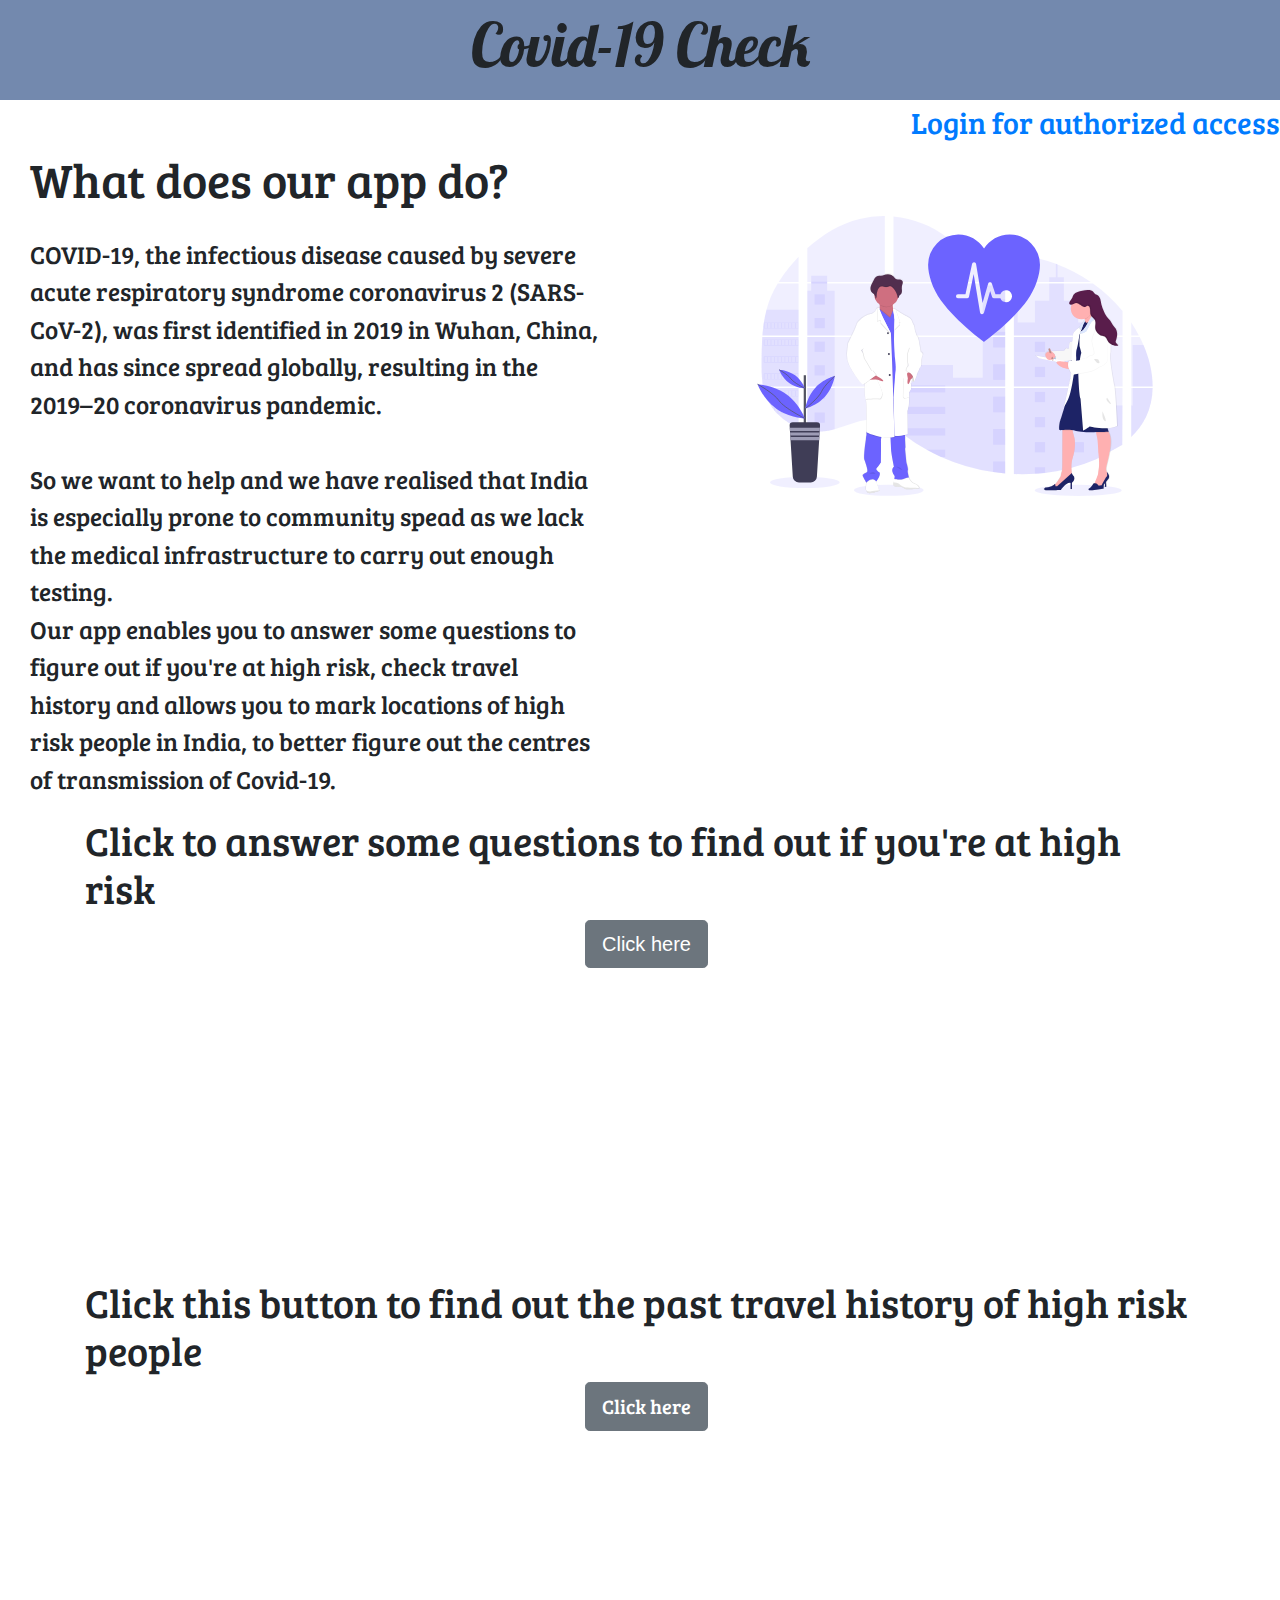
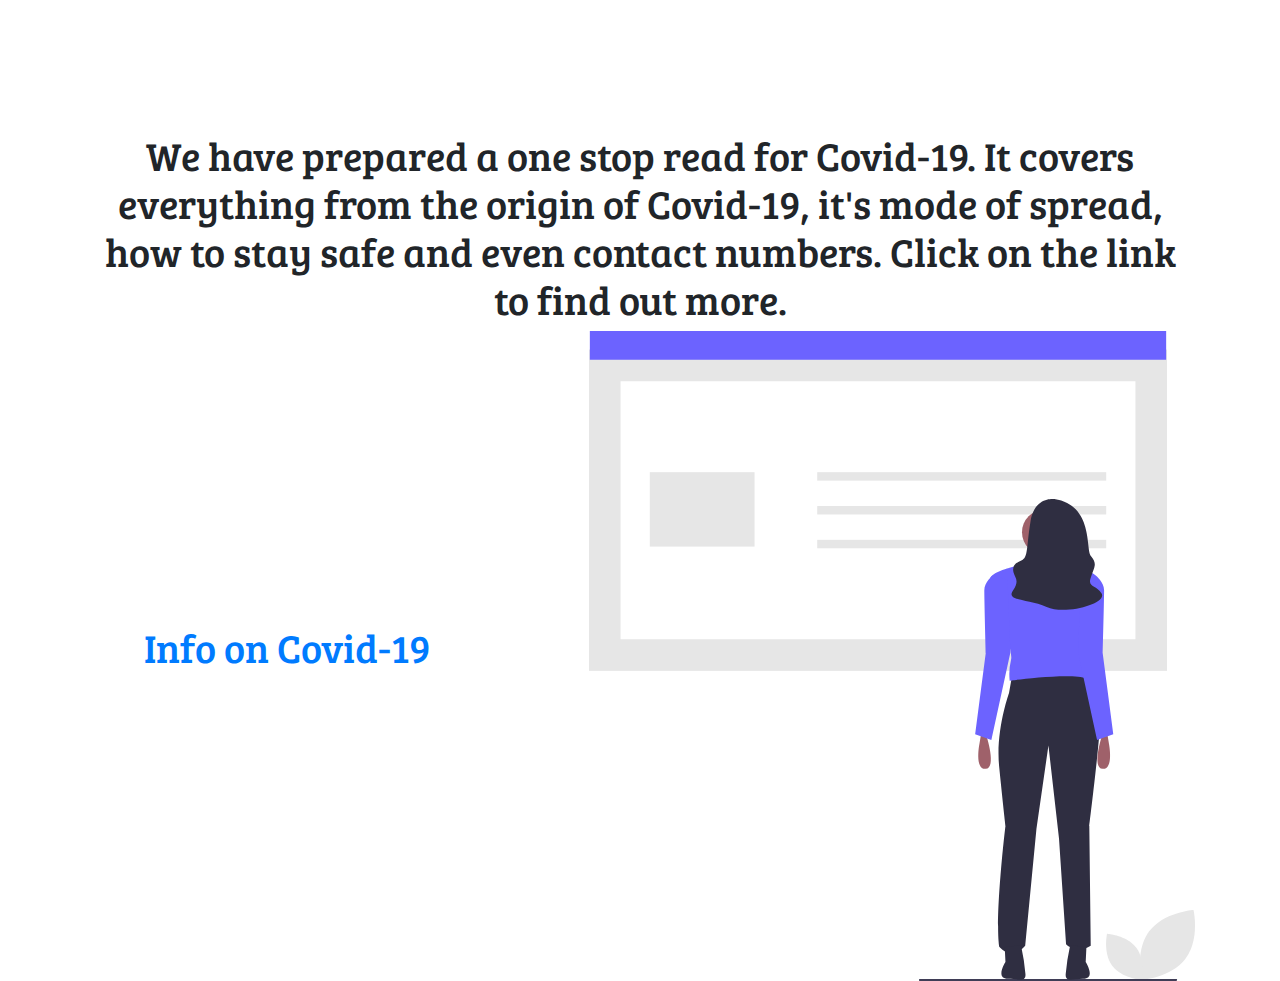
<file: index.html>
<!DOCTYPE html>
<html lang="en">
<meta charset="utf-8">
<meta http-equiv="X-UA-Compatible" content="IE=edge">
<meta name="viewport" content="width=device-width, initial-scale=1">
    <head>
        <link rel="stylesheet" type="text/css" href="homehack.css">
        <link rel="stylesheet" href="https://stackpath.bootstrapcdn.com/bootstrap/4.4.1/css/bootstrap.min.css" integrity="sha384-Vkoo8x4CGsO3+Hhxv8T/Q5PaXtkKtu6ug5TOeNV6gBiFeWPGFN9MuhOf23Q9Ifjh" crossorigin="anonymous">
        <link href="https://fonts.googleapis.com/css?family=Lobster|Bree+Serif|Ubuntu+Antiqua&display=swap" rel="stylesheet">
    </head>

    <body>
    <div class="navbar container-fluid">
       <div>Covid-19 Check</div>
    </div>


       <div class="text-center">
      
        <a href="#myModal" class="trigger-btn" data-toggle="modal">Login for authorized access</a>
    </div>
    
  
    <div id="myModal" class="modal fade">
        <div class="modal-dialog modal-login">
            <div class="modal-content">
                <div class="modal-header">				
                    <h4 class="modal-title">Sign In</h4>
                    <button type="button" class="close" data-dismiss="modal" aria-hidden="true">&times;</button>
                </div>
                <div class="modal-body">
                    <form action="/examples/actions/confirmation.php" method="post">
                        <div class="form-group">
                            <div class="input-group">
                                <span class="input-group-addon"><i class="fa fa-user"></i></span>
                                <input type="text" class="form-control" name="username" placeholder="Username" required="required">
                            </div>
                        </div>
                        <div class="form-group">
                            <div class="input-group">
                                <span class="input-group-addon"><i class="fa fa-lock"></i></span>
                                <input type="text" class="form-control" name="password" placeholder="Password" required="required">
                            </div>
                        </div>
                        <div>
                            <button type="submit" class="btn-sm">Submit</button>
                        </div>
                        <p class="hint-text"><a href="#">Forgot Password?</a></p>
                    </form>
                </div>
              
            </div>
        </div>
    </div>     







    </div>
    <div class="section1 ">
        <h1>What does our app do?</h1>
         <div class="row">
             <div class="col">
        <p>
             COVID-19, the infectious disease caused by severe acute respiratory syndrome coronavirus 2 (SARS-CoV-2),
             was first identified in 2019 in Wuhan, China, and has since spread globally, resulting in the 2019–20 coronavirus pandemic.<br><br>
             So we want to help and we have realised that India is especially prone to community spead as we lack the medical infrastructure to carry out enough testing.<br>
             Our app enables you to answer some questions to figure out if you're at high risk, check travel history and allows you to mark locations of high risk people in India, to better figure out the centres of transmission of Covid-19.
        </p>
         </div>
         <div class="col">
         <img src="section1bg.svg"> 
        </div>
        </div>
    </div>

    <div class="container questionredirect">
    <h1>Click to answer some questions to find out  if you're at high risk</h1>
    <button class="btn btn-secondary btn-lg questions"><a href="questions.html">Click here</a></button>

    </div>
    
    
    <div class="container travelredirect">
    <h1>Click this button to find out the past travel history of high risk people</h1>
    <button type="button" class="btn btn-secondary btn-lg "><a href="details.html">Click here</a></button>
</div>

<div class=" container info">
    <h1>We have prepared a one stop read for Covid-19. It covers everything from the origin of Covid-19, it's mode of spread, how to stay safe and even contact numbers. Click on the link to find out more. </h1>
    <img class="information" src="infoimage.svg">
    <h1><a href="Covid19.html">Info on Covid-19</a></h1>   
</div>




<script
src="http://code.jquery.com/jquery-3.4.1.js"
integrity="sha256-WpOohJOqMqqyKL9FccASB9O0KwACQJpFTUBLTYOVvVU="
crossorigin="anonymous"></script>
<script src="questions.js"></script>
<!-- <script src="https://code.jquery.com/jquery-3.4.1.slim.min.js" integrity="sha384-J6qa4849blE2+poT4WnyKhv5vZF5SrPo0iEjwBvKU7imGFAV0wwj1yYfoRSJoZ+n" crossorigin="anonymous"></script> -->
<script src="https://cdn.jsdelivr.net/npm/popper.js@1.16.0/dist/umd/popper.min.js" integrity="sha384-Q6E9RHvbIyZFJoft+2mJbHaEWldlvI9IOYy5n3zV9zzTtmI3UksdQRVvoxMfooAo" crossorigin="anonymous"></script>
<script src="https://stackpath.bootstrapcdn.com/bootstrap/4.4.1/js/bootstrap.min.js" integrity="sha384-wfSDF2E50Y2D1uUdj0O3uMBJnjuUD4Ih7YwaYd1iqfktj0Uod8GCExl3Og8ifwB6" crossorigin="anonymous"></script>
    </body>
</html>
</file>
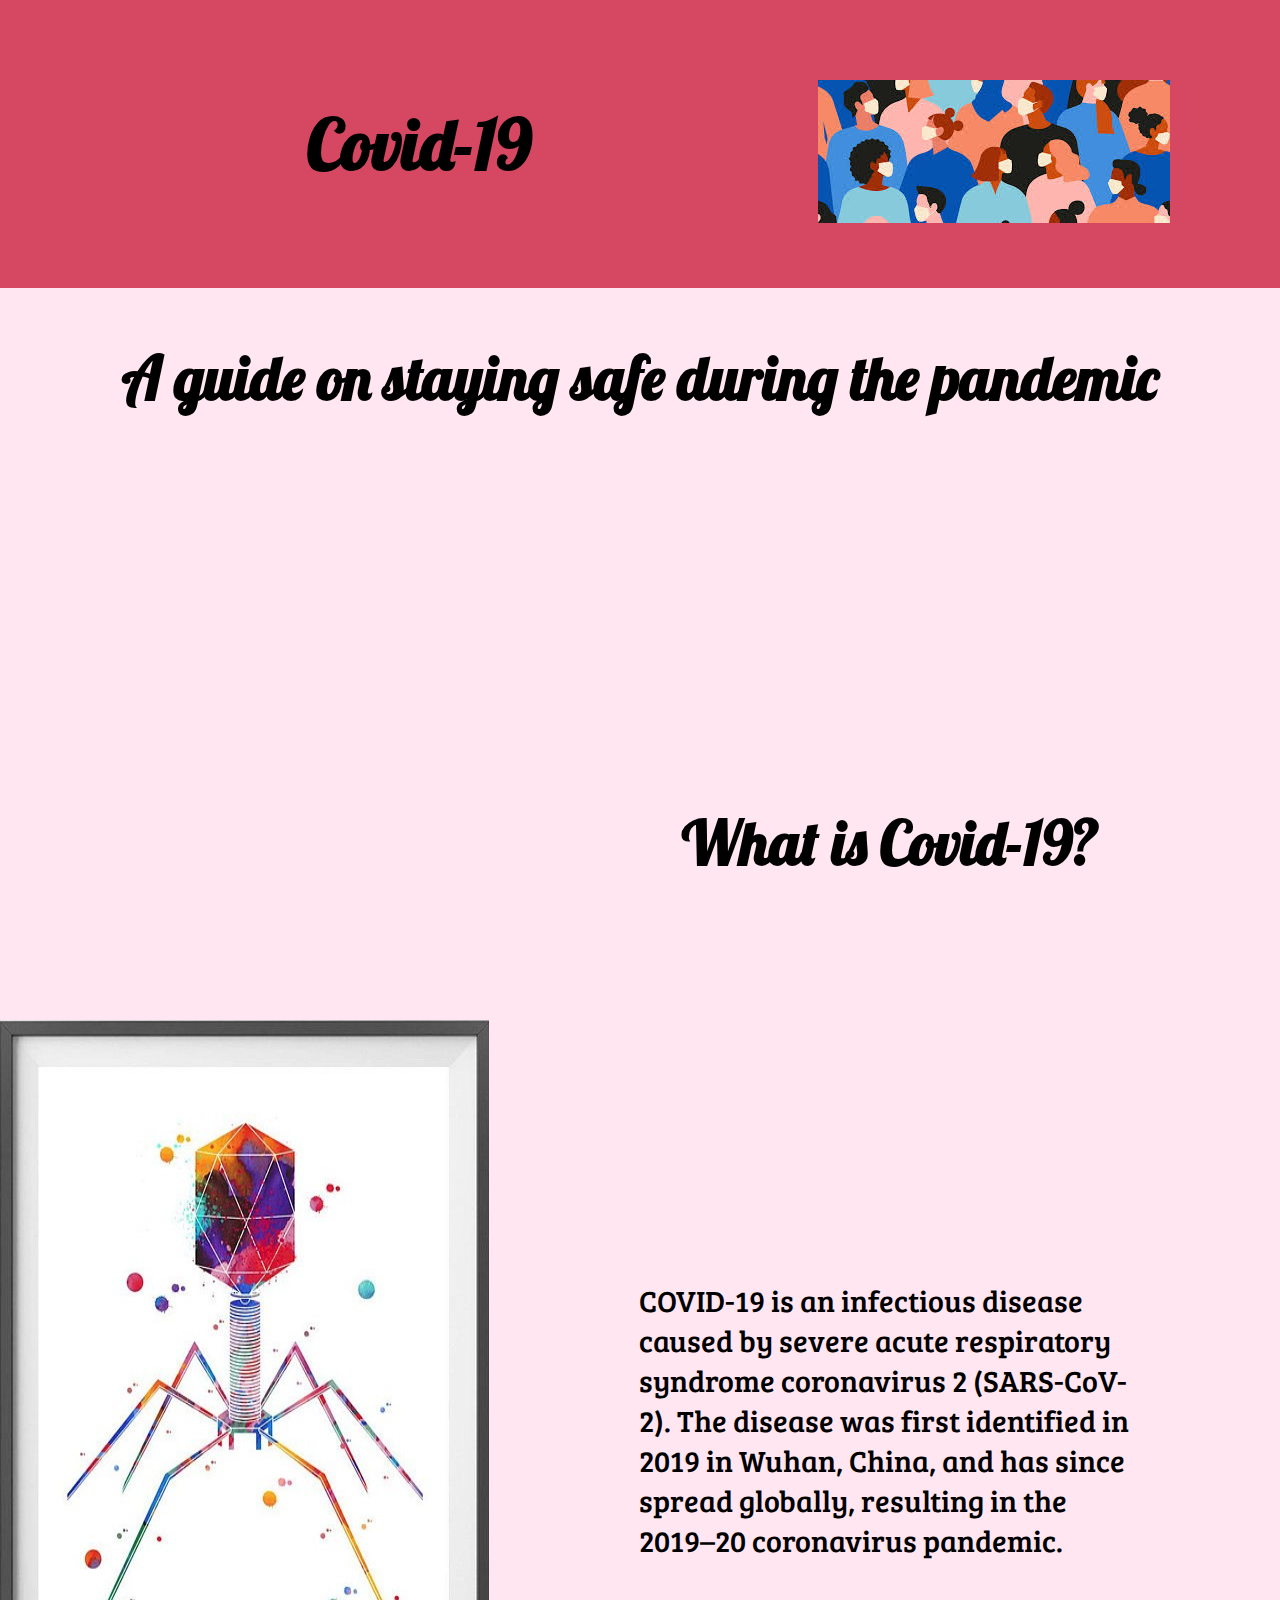
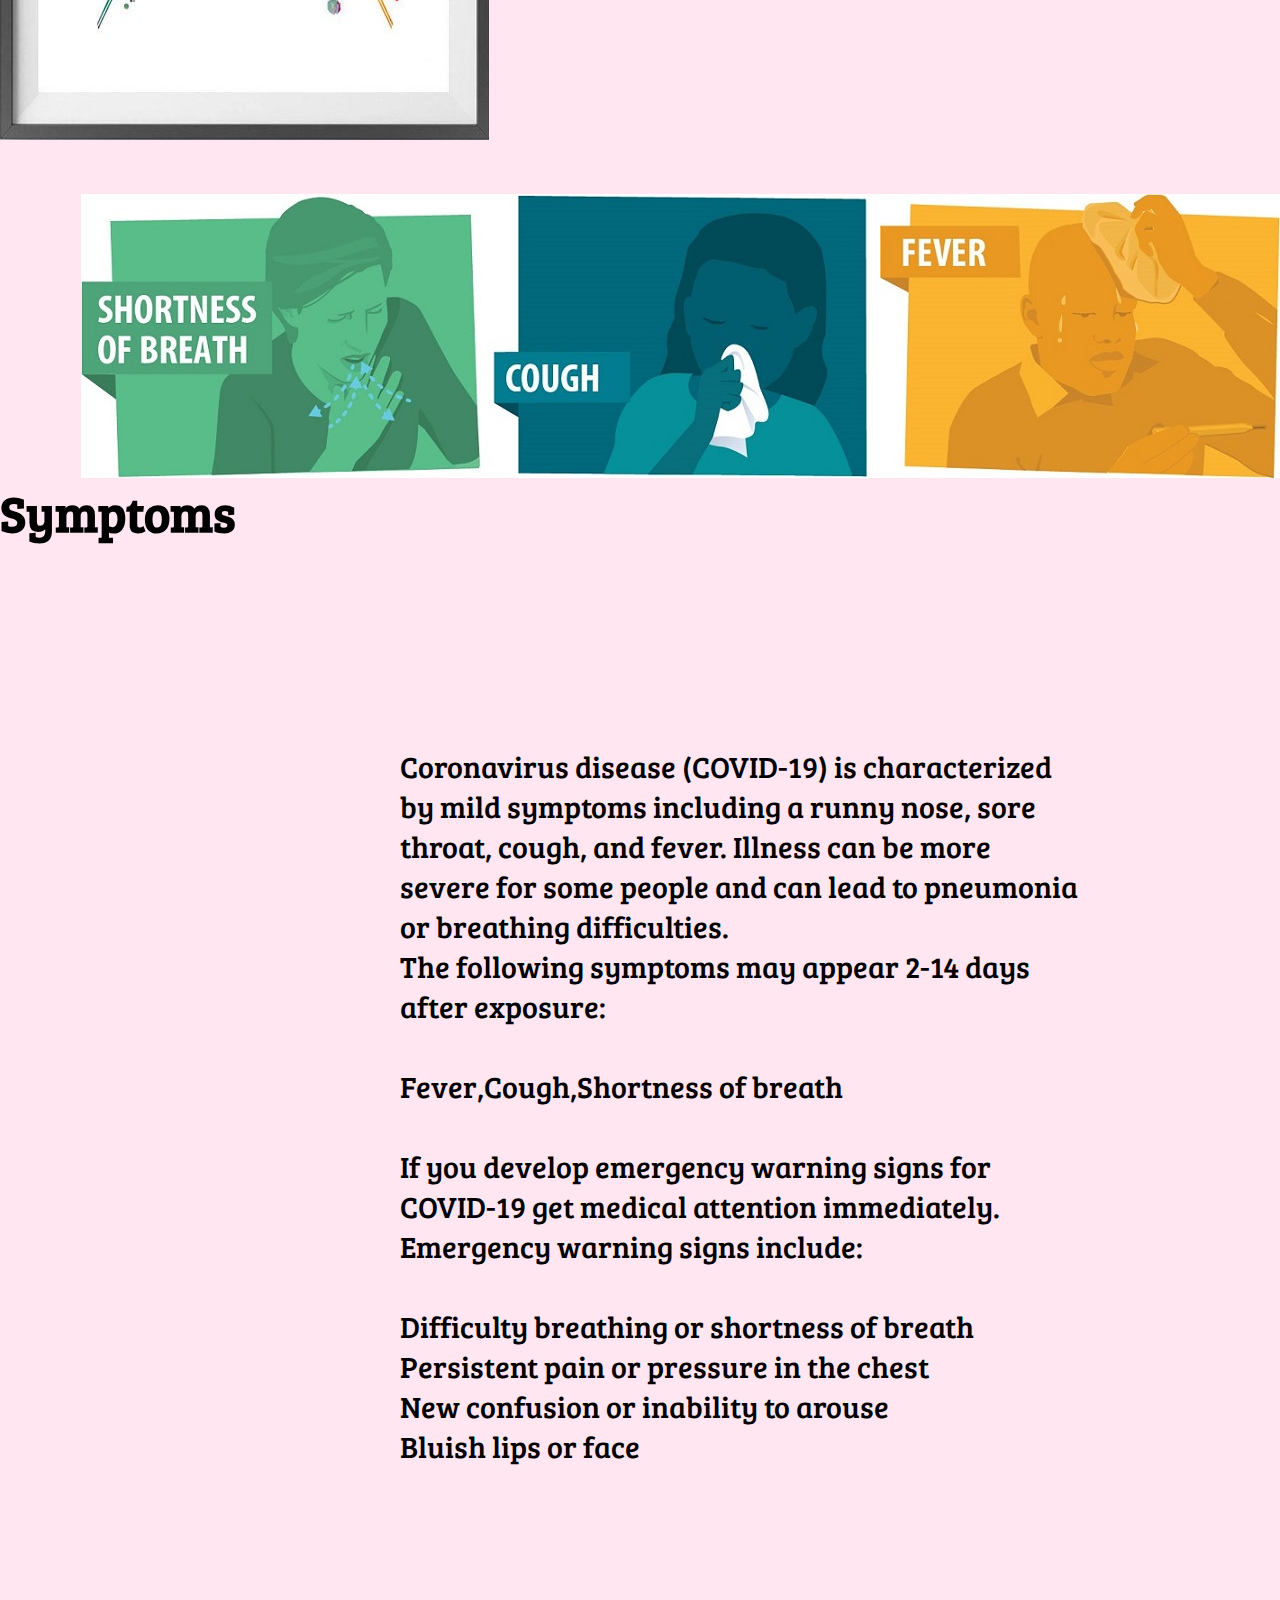
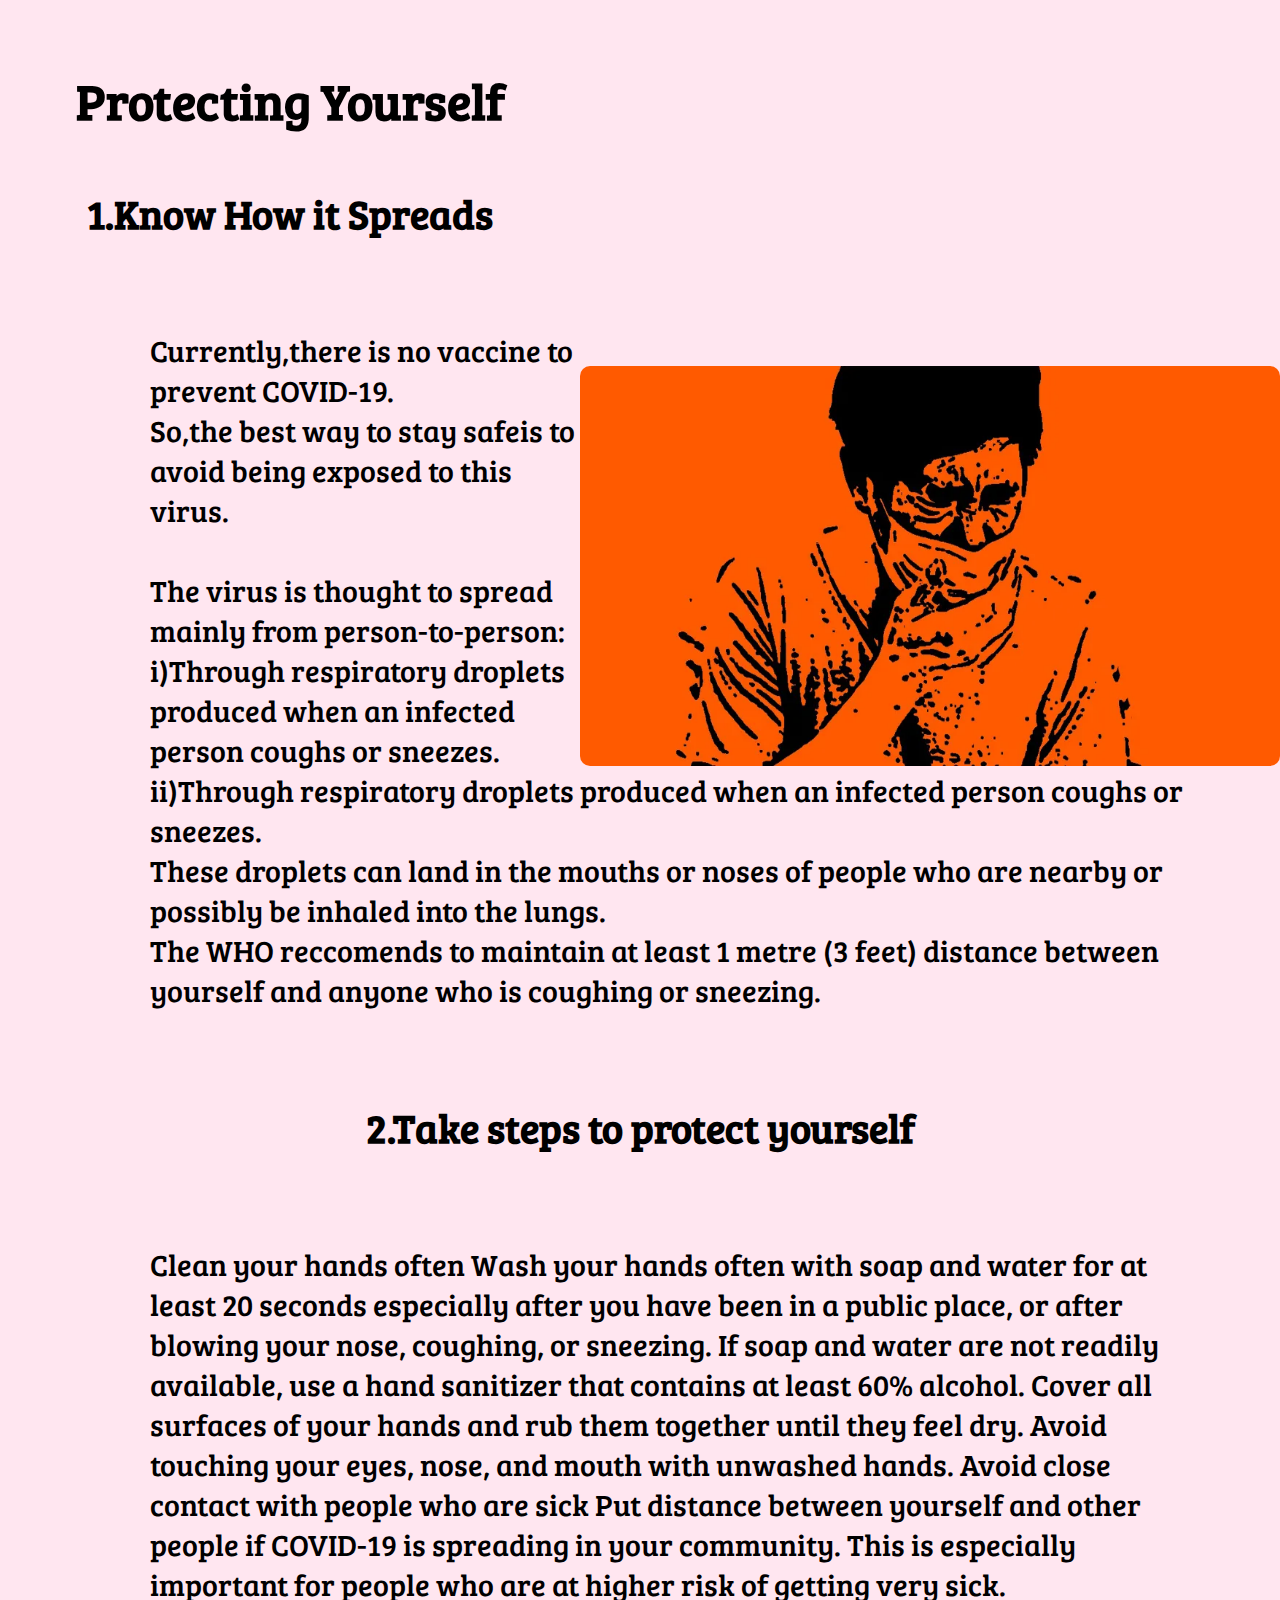
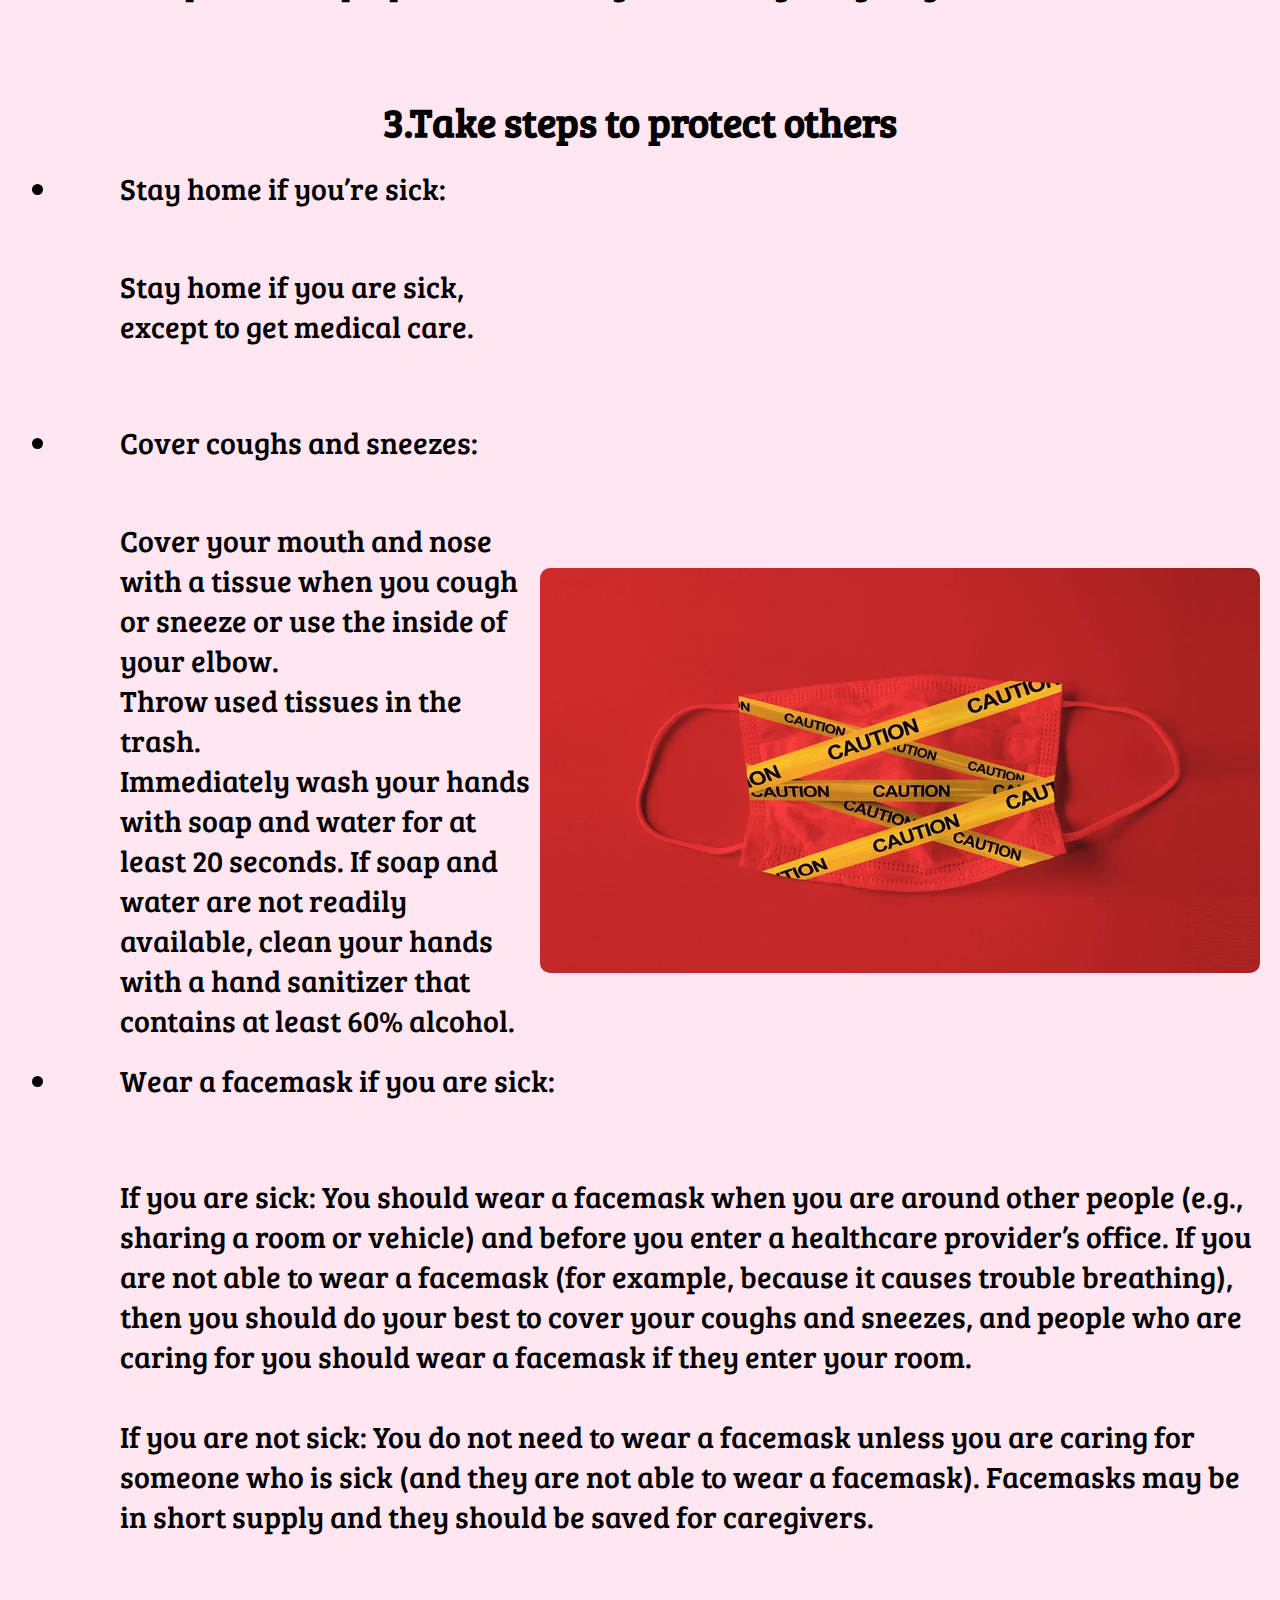
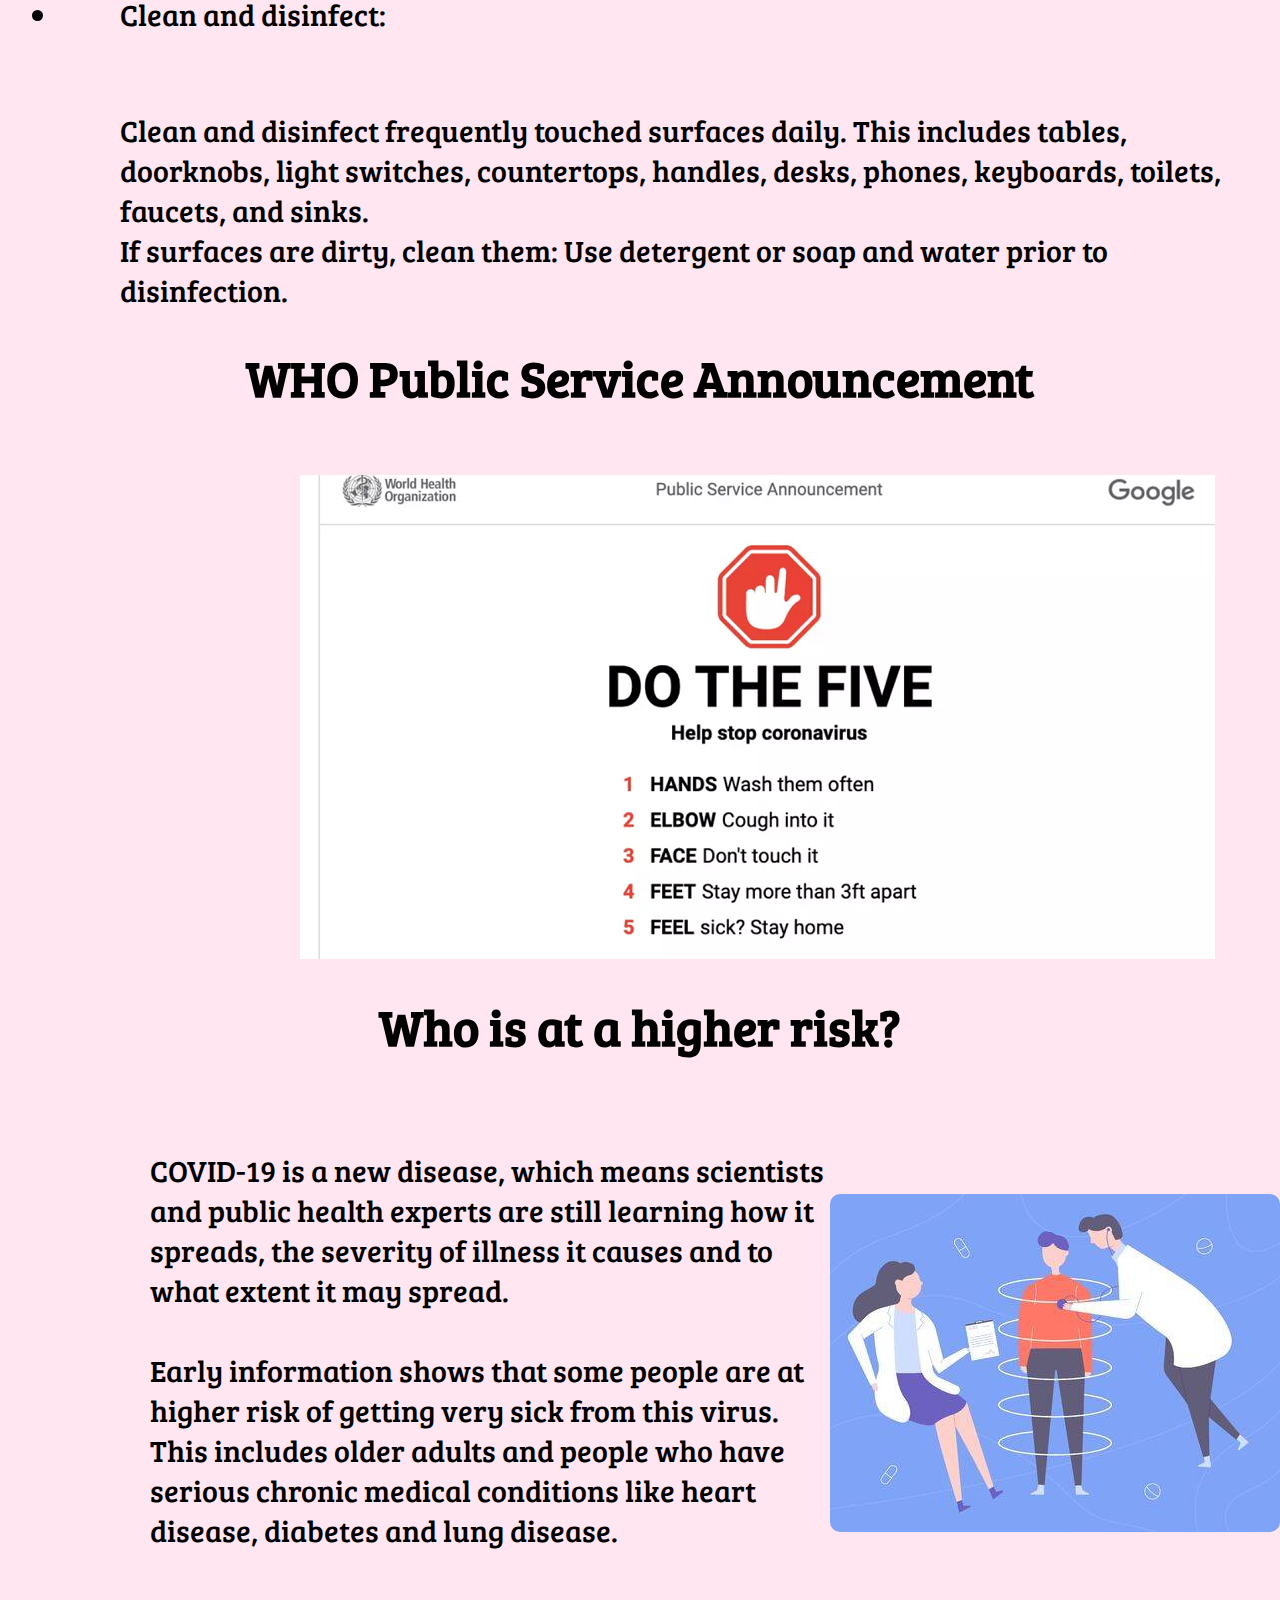
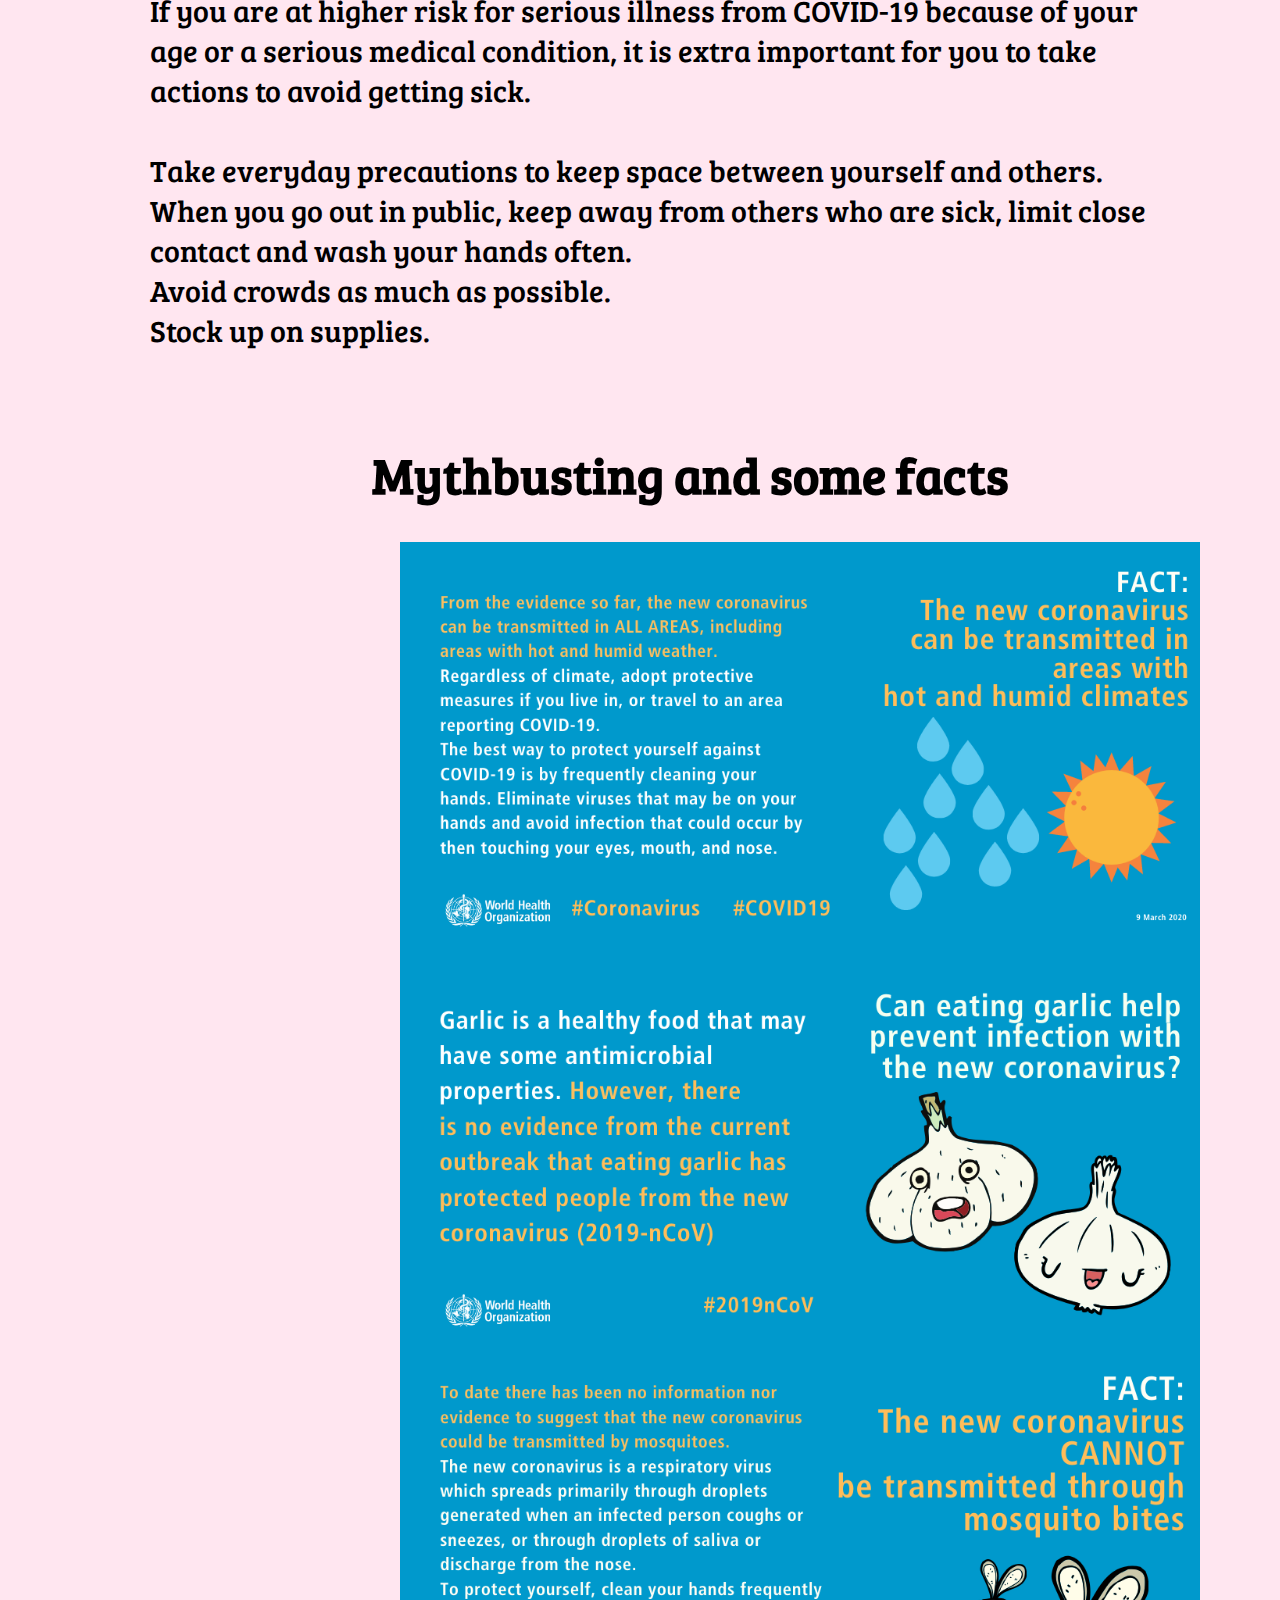
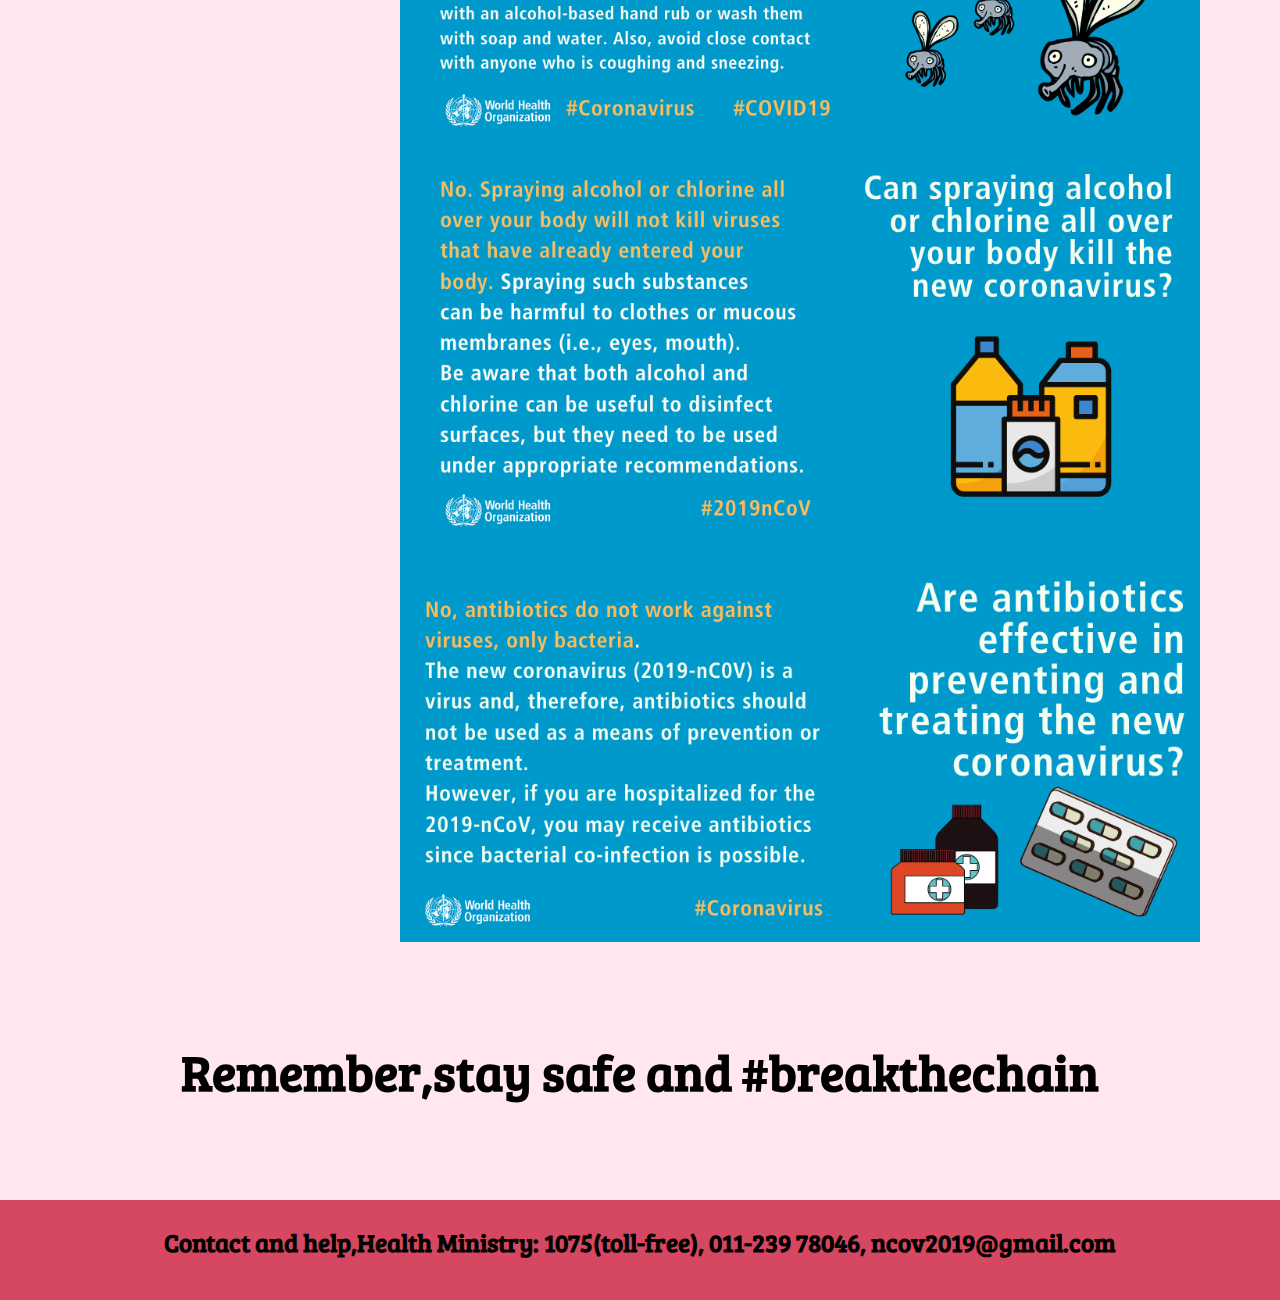
<file: Covid19.html>
<html> 
<head>
<link rel="stylesheet" type="text/css" href="Covid19.css">
<link href="https://fonts.googleapis.com/css?family=Lobster|Bree+Serif|Ubuntu+Antiqua&display=swap" rel="stylesheet">
</head>
<div class="clas1">
<img src="covid1.jfif">
<h1>Covid-19</h1>   
</div>
<h1 class="header1">A guide on staying safe during the  pandemic</h2>
<h1 class="header2">What is Covid-19?</h1>
<div class="section1">
<img src="covid5.jpg"> 
<p> <br> <br>
    COVID-19 is an infectious disease caused by severe acute respiratory syndrome coronavirus 2 (SARS-CoV-2). 
    The disease was first identified in 2019 in Wuhan, China, and has since spread globally, resulting in the 2019–20 coronavirus pandemic.
</p>
</div>
<div class="section2">
<br>
<br>
<br>
<img src="fever.jpg">
<img src="cough.jpg">
<img src="shortnessofbreath.jpg">

<h1>Symptoms</h1>

<p>
    Coronavirus disease (COVID-19) is characterized by mild symptoms including a runny nose, sore throat, cough, and fever. 
    Illness can be more severe for some people and can lead to pneumonia or breathing difficulties.
<br>
The following symptoms may appear 2-14 days after exposure:
<br>
<br>
Fever,Cough,Shortness of breath
<br>
<br>
If you develop emergency warning signs for COVID-19 get medical attention immediately. Emergency warning signs include:
<br>
<br>
Difficulty breathing or shortness of breath<br>
Persistent pain or pressure in the chest<br>
New confusion or inability to arouse<br>
Bluish lips or face<br>
</p>
</div>

<div class="section3">
<img src="covid2.webp">
<h1>Protecting Yourself</h1>
<br>
<h4>1.Know How it Spreads</h4>
<p>
Currently,there is no vaccine to prevent COVID-19.<br>
So,the best way to stay safeis to avoid being exposed to this virus.<br><br>
The virus is thought to spread mainly from person-to-person:<br>
i)Through respiratory droplets produced when an infected person coughs or sneezes.<br>
ii)Through respiratory droplets produced when an infected person coughs or sneezes.<br>
These droplets can land in the mouths or noses of people who are nearby or possibly be inhaled into the lungs.<br>
The WHO reccomends to maintain at least 1 metre (3 feet) distance between yourself and anyone who is coughing or sneezing.<br>
<h4>2.Take steps to protect yourself</h1>
<p>Clean your hands often
Wash your hands often with soap and water for at least 20 seconds especially after you have been in a public place, or after blowing your nose, coughing, or sneezing.
If soap and water are not readily available, use a hand sanitizer that contains at least 60% alcohol. Cover all surfaces of your hands and rub them together until they feel dry.
Avoid touching your eyes, nose, and mouth with unwashed hands.

Avoid close contact with people who are sick
Put distance between yourself and other people if COVID-19 is spreading in your community. 
This is especially important for people who are at higher risk of getting very sick.
</p>

<h4>3.Take steps to protect others</h4>
</div>
<div class="section3ii"><p>
<img class="c1" src="covid6.jpg">
<ul><li>Stay home if you’re sick:</li><br>
<p>Stay home if you are sick, except to get medical care.</p><br><br>
<li>Cover coughs and sneezes:</li><br>
<p>Cover your mouth and nose with a tissue when you cough or sneeze or use the inside of your elbow.<br>
Throw used tissues in the trash.<br>
Immediately wash your hands with soap and water for at least 20 seconds. If soap and water are not readily available, clean your hands with a hand sanitizer that contains at least 60% alcohol.
<br></p>
<li>Wear a facemask if you are sick:</li><br><br>
<p>If you are sick: You should wear a facemask when you are around other people (e.g., sharing a room or vehicle) and before you enter a healthcare provider’s office.
If you are not able to wear a facemask (for example, because it causes trouble breathing), 
then you should do your best to cover your coughs and sneezes, and people who are caring for you should wear a facemask if they enter your room.<br>
<br>
If you are not sick: You do not need to wear a facemask unless you are caring for someone who is sick (and they are not able to wear a facemask). 
Facemasks may be in short supply and they should be saved for caregivers.</p><br>
<li>Clean and disinfect:</li><br><br>
<p>Clean and disinfect frequently touched surfaces daily. This includes tables, doorknobs, light switches, countertops, handles, desks, phones, keyboards, toilets, faucets, and sinks.<br>
If surfaces are dirty, clean them: Use detergent or soap and water prior to disinfection.</p>
</ul>
</p>
</div>

<div class="section4">
<h1>WHO Public Service Announcement</h1>
<img class="c2" src="covid7.png">
<h1>Who is at a higher risk?</h1>   
<img class="riskf "src="risk.jpg">
<p>
    COVID-19 is a new disease, which means scientists and public health experts are still learning how it spreads, the severity of illness it causes and to what extent it may spread.
    <br><br>
    Early information shows that some people are at higher risk of getting very sick from this virus. This includes older adults and people who have serious chronic medical conditions like heart disease, diabetes and lung disease.
    <br><br>
    If you are at higher risk for serious illness from COVID-19 because of your age or a serious medical condition, it is extra important for you to take actions to avoid getting sick.
    <br><br>
    Take everyday precautions to keep space between yourself and others.<br>
    When you go out in public, keep away from others who are sick, limit close contact and wash your hands often.<br>
    Avoid crowds as much as possible.<br>
    Stock up on supplies.</p>
   </div>
</div>
<div class="section5">
<h1 class="myth">Mythbusting and some facts</h1>
<img class="c3" src="myth1.png">
<img class="c4" src="myth3.png">
<img class="c5" src="myth4.png">
<img class="c6" src="myth5.png">
<img class="c7" src="myth6.png">
</div>
<div class="end">
<h1>Remember,stay safe and #breakthechain </h1>
</div>

<div class="footer">
<h4>Contact and help,Health Ministry:
    1075(toll-free),
    011-239 78046,
    ncov2019@gmail.com    
</h4>    
</div>
</file>
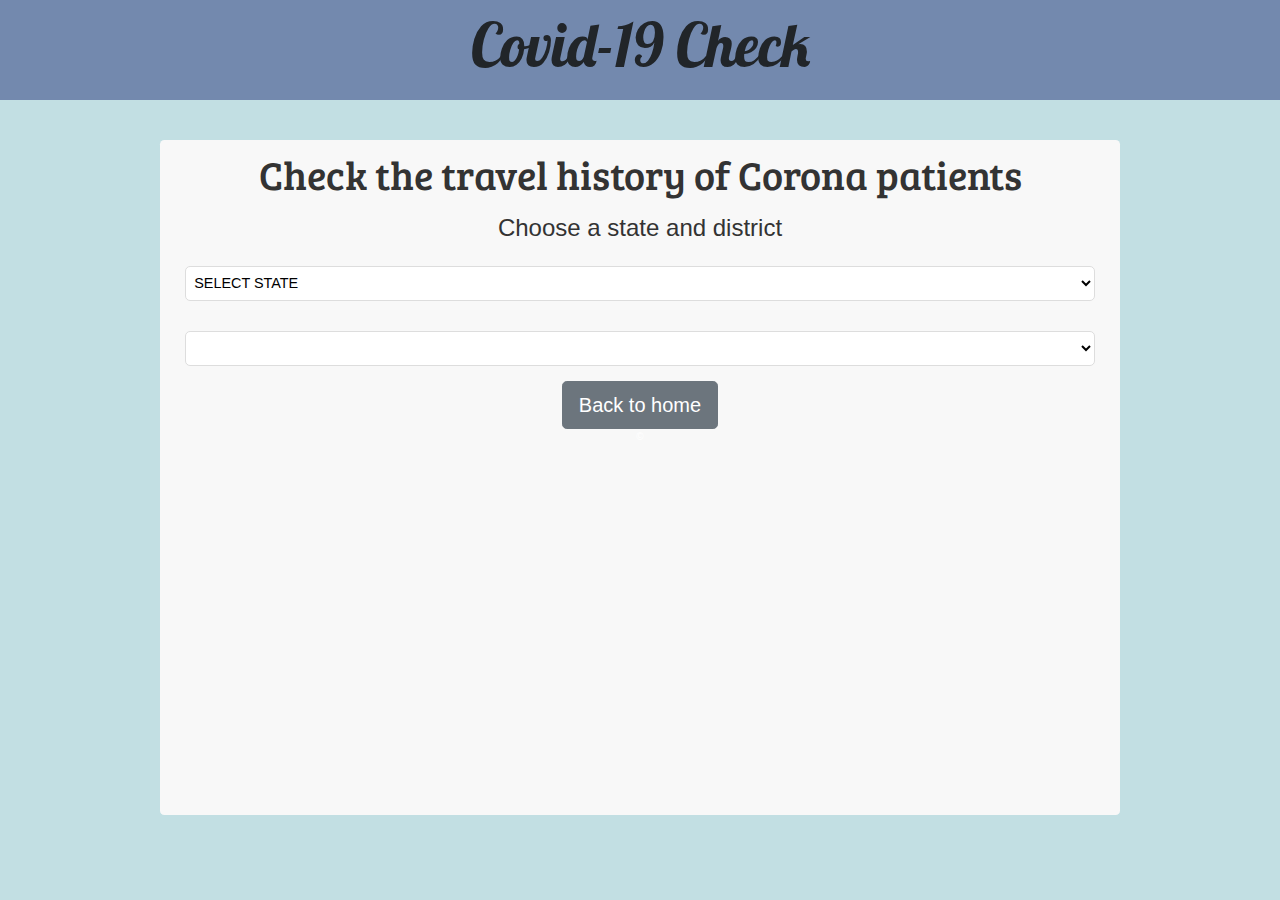
<file: details.html>
<html>
  <head>
    <title>Details about Corona Patients</title>
    <link rel="stylesheet" type="text/css" href="details.css">
    <link rel="stylesheet" href="https://stackpath.bootstrapcdn.com/bootstrap/4.4.1/css/bootstrap.min.css" integrity="sha384-Vkoo8x4CGsO3+Hhxv8T/Q5PaXtkKtu6ug5TOeNV6gBiFeWPGFN9MuhOf23Q9Ifjh" crossorigin="anonymous">
    <link href="https://fonts.googleapis.com/css?family=Lobster|Bree+Serif|Ubuntu+Antiqua&display=swap" rel="stylesheet">
    <script language="Javascript" src="jquery.js"></script>
    <script type="text/JavaScript" src='state.js'></script>
    <link rel="stylesheet" type="text/css" href="style.css">
  </head>
  <body>
    <div class="navbar container-fluid">
      <div>Covid-19 Check</div>
    </div>
    <div class='resp_code frms'>
      <h1>Check the travel history of Corona patients</h1>
      <p></p>
      <h4>Choose a state and district</h4>
      
      <div id="selection">
        <select id="listBox" onchange='selct_district(this.value)'></select>
        <select id='secondlist' onchange="toggleShowTable()"></select>
      </div>
      <!-- <button type="button" name="answer" value="Show Div" onclick="toggleShowTable()" >Show Table</button> -->
  
      <div id="welcomeDiv"  style="display:none;" class="answer_list">
      <table class="table">
        <thead class="thead-dark">
          <tr>
            <th scope="col">Patient Code</th>
            <th scope="col">Place</th>
            <th scope="col">Time</th>
          </tr>
        </thead>
        <tbody>
          <tr>
            <th scope="row">P1</th>
            <td>Best Bakers</td>
            <td>2:00-4:00 PM</td>
          </tr>
          <tr>
            <th scope="row">P1</th>
            <td>Nithya Hypermarket</td>
            <td>6:00-7:00 PM</td>
          </tr>
          <tr>
            <th scope="row">P2</th>
            <td>PVR Cinemas</td>
            <td>9:00-11:30 PM</td>
          </tr>
        </tbody>
      </table>
    </div>
    <a href="homehack.html">
    <div id="Back">
      <button type="button" class="btn btn-secondary btn-lg">Back to home</button>
    </div>
  </a>
      <div id="dumdiv" align="center" style=" font-size: 10px;color: #dadada;">
        <a id="dum" style="padding-right:0px; text-decoration:none;color: white;text-align:center;" href="http://www.hscripts.com">&copy;</a>
      </div>
    </div>
  </body>
</html>
</file>
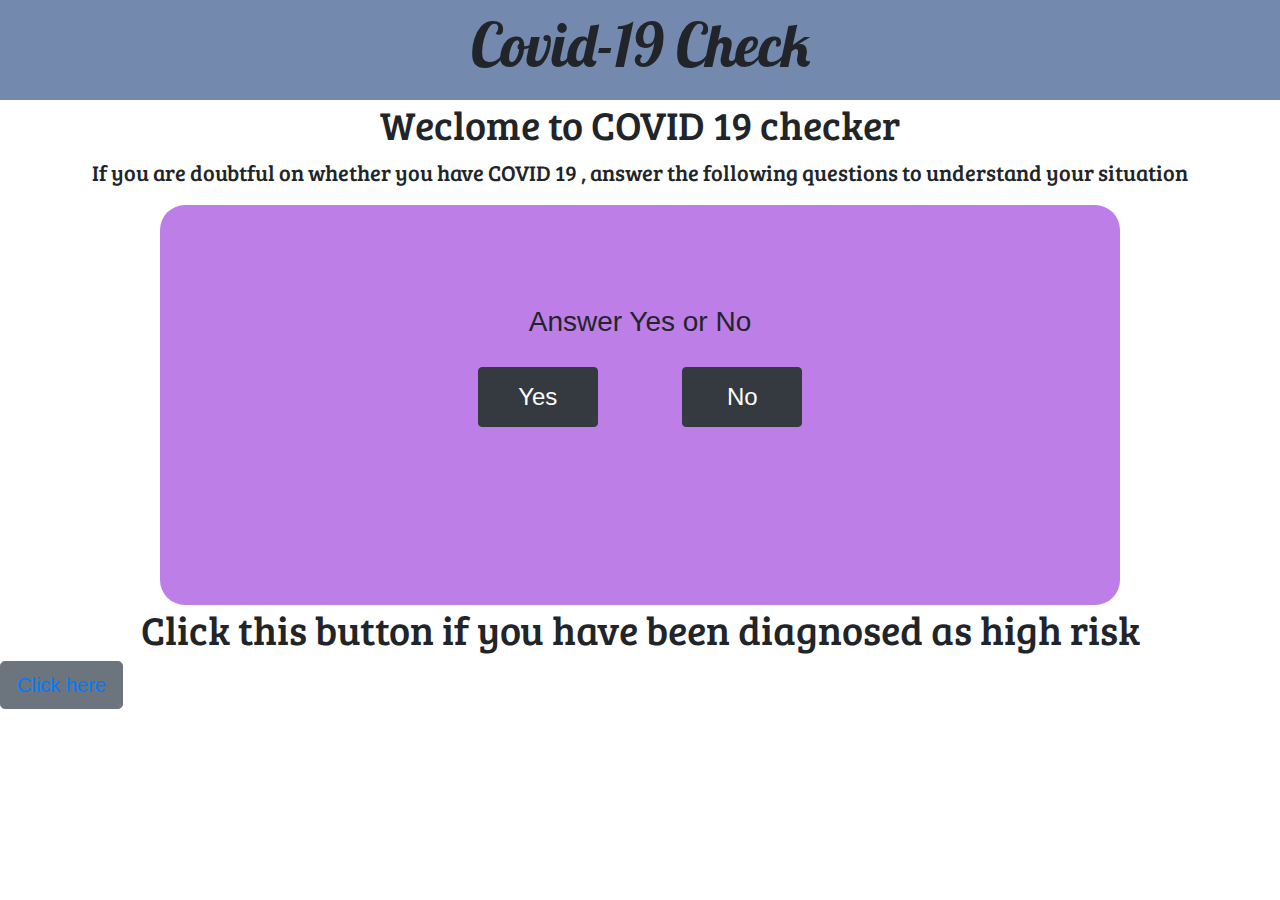
<file: questions.html>
<html>

<head>
  <title>Corona Checking Questain</title>
  <link rel="stylesheet" type="text/css" href="questions.css">
  <link rel="stylesheet" href="https://stackpath.bootstrapcdn.com/bootstrap/4.4.1/css/bootstrap.min.css"
    integrity="sha384-Vkoo8x4CGsO3+Hhxv8T/Q5PaXtkKtu6ug5TOeNV6gBiFeWPGFN9MuhOf23Q9Ifjh" crossorigin="anonymous">
  <link href="https://fonts.googleapis.com/css?family=Lobster|Bree+Serif|Ubuntu+Antiqua&display=swap" rel="stylesheet">
</head>

<body>
  <div class="navbar container-fluid">
    <div>Covid-19 Check</div>
  </div>
  <div class="Heading">
    <h1>Weclome to COVID 19 checker </h1>
    <p>If you are doubtful on whether you have COVID 19 , answer the following questions to understand your situation
    </p>
    <div class="container-fluid QuestionBox">
    <h3>Answer Yes or No</h3>
    <button type="button" class="btn btn-dark" name="y" id='choice'>Yes</button>
    <button type="button" class="btn btn-dark" name="n"  id='choice'>No</button>
    <div id="Info"  style="display:none;" class="answer_list">
      <a href="inputform.html"><button type="button" class="btn btn-secondary btn-lg">Click to contact authorities</button></a>
      <a href="homehack.html"><button type="button" class="btn btn-secondary btn-lg">Back to Home </button></a></div>
     
   
  </div>
  </div>
  <div class="risk1">
  <h1>Click this button if you have been diagnosed as high risk</h1>
  <button type="button" class="btn btn-secondary btn-lg risk1 "><a href="inputform.html">Click here</a></button>
</div>

  <script 
src="http://code.jquery.com/jquery-3.4.1.js"
integrity="sha256-WpOohJOqMqqyKL9FccASB9O0KwACQJpFTUBLTYOVvVU="
crossorigin="anonymous"></script>

<script src="questions.js"></script>
  <!-- <script src="https://code.jquery.com/jquery-3.4.1.slim.min.js" integrity="sha384-J6qa4849blE2+poT4WnyKhv5vZF5SrPo0iEjwBvKU7imGFAV0wwj1yYfoRSJoZ+n" crossorigin="anonymous"></script> -->
  <script src="https://cdn.jsdelivr.net/npm/popper.js@1.16.0/dist/umd/popper.min.js"
    integrity="sha384-Q6E9RHvbIyZFJoft+2mJbHaEWldlvI9IOYy5n3zV9zzTtmI3UksdQRVvoxMfooAo"
    crossorigin="anonymous"></script>
  <script src="https://stackpath.bootstrapcdn.com/bootstrap/4.4.1/js/bootstrap.min.js"
    integrity="sha384-wfSDF2E50Y2D1uUdj0O3uMBJnjuUD4Ih7YwaYd1iqfktj0Uod8GCExl3Og8ifwB6"
    crossorigin="anonymous"></script>
</body>

</html>
</file>
<file: homehack.css>
body{background-color:#C2DFE3;}

div.navbar{
width:100%;
display:inline-block;
text-align:center;
padding:0;  
background-color:#7389AE;
height:100px;
font-size:60px;
font-family:Lobster;
}

h1 {font-family:'Bree Serif';
   }

p{font-family:'Bree Serif';
  font-size:25px;}

body div.navbar h1{
text-align:center;
padding-left:50px;
}

div.section1{ margin-left: 30px;
              margin-top:50px;
             
}

div.section1 h1{ font-size:48px; }

div.section1 img{
    padding-bottom:320px;
    float:right;
    height:600px;
    width:650px;
}

div.section1 p{ margin-top:20px;
}

div.section3 h1{ font-size:48px;}

div.section3 p{margin-top:30px;}

button.btn.risk{  margin-left:500px;           
       }

button.btn a{ text-decoration: none;
              color:#ffff;
}

label{font-family:'Bree-Serif';
      font-weight:540;
      font-size:18px;}

form {display: inline-block;
  max-width: 100%;}

div.section3 img.formimg{float:right;
                         border-radius:5%;}

div.section3 form{margin:20px;}

body.inputform{background-color:#ffe6f0;}

div.section3ii{background-color:rgb(214, 71, 97);}

div.section3 button.btn{margin-right:450px;}

body div.navbar h1{
  text-align:center;
  padding-left:50px;
  }
  
  div.Heading{ margin-left: 30px;
                margin-top:50px;
                text-align: center;
  
  }
  
  div.QuestionBox{
    /* padding-top: 10px; */
    border-radius: 25px;
    height: 300px;
    width: 700px;
    background-color: rgb(240, 132, 132);
  }
  div.Heading h3{
    padding-top:75px;
  }
  
  div.Heading button{
    font-style: bold;
    font-size: x-large;
    margin-top:20px ;
    margin-left: 40px;
    margin-right: 40px;
    height: 60px;
    width: 120px;
  
  }

.modal-login {
  width: 350px;
}
.modal-login .modal-content {
  padding: 20px;
  border-radius: 5px;
  border: none;
}
.modal-login .modal-header {
  border-bottom: none;
      position: relative;
  justify-content: center;
}
.modal-login .close {
      position: absolute;
  top: -10px;
  right: -10px;
}
.modal-login h4 {
  color: #636363;
  text-align: center;
  font-size: 26px;
  margin-top: 0;
}
.modal-login .modal-content {
  color: #999;
  border-radius: 1px;
    margin-bottom: 15px;
      background: rgb(241, 238, 238);
  border: 1px solid #f3f3f3;
      box-shadow: 0px 2px 2px rgba(0, 0, 0, 0.3);
      padding: 25px;
  }
.modal-login .form-group {
  margin-bottom: 20px;
}
.modal-login label {
  font-weight: normal;
  font-size: 13px;
}
.modal-login .form-control {
  min-height: 38px;
  padding-left: 5px;
  box-shadow: none !important;
  border-width: 0 0 1px 0;
  border-radius: 0;
}
.modal-login .form-control:focus {
  border-color: #ccc;
}
.modal-login .input-group-addon {
  max-width: 42px;
  text-align: center;
  background: none;
  border-width: 0 0 1px 0;
  padding-left: 5px;
  border-radius: 0;
}
  .modal-login .btn {        
      font-size: 16px;
      font-weight: bold;
  background: #19aa8d;
      border-radius: 3px;
  border: none;
  min-width: 140px;
      outline: none !important;
  }
.modal-login .btn:hover, .modal-login .btn:focus {
  background: #179b81;
}
.modal-login .hint-text {
  text-align: center;
  padding-top: 5px;
  font-size: 13px;
}
.modal-login .modal-footer {
  color: #999;
  border-color: #dee4e7;
  text-align: center;
  margin: 0 -25px -25px;
  font-size: 13px;
  justify-content: center;
}
.modal-login a {
  color: #fff;
  text-decoration: underline;
}
.modal-login a:hover {
  text-decoration: none;
}
.modal-login a {
  color: #19aa8d;
  text-decoration: none;
}	
.modal-login a:hover {
  text-decoration: underline;
}
.modal-login .fa {
  font-size: 21px;
}
.trigger-btn {
  display: inline-block;
  margin: 100px auto;
}
div.text-center{  font-size:20px;
                  padding-bottom:1000px;
                  float:right;
                  position:absolute;
                  top:0px;
                  right:0px;
                  }

 button.button1{ height:50px;
                 width:50px; }
div.text-center a{text-decoration:none;
                  font-family:'Bree Serif';
                  font-size:30px;}

div.redirect h1{margin-top:60px;
                text-align:center ;}

 div.travelredirect a{text-decoration:none;
                      font-family:'Bree Serif';                                        
                    }   

div.travelredirect button{margin-left:500px;}      

div.travelredirect h1{margin-top:310px;}

div.info h1{margin-top:300px;
            text-align:center;}

div.info img.information{float: right;}

div.info a{text-decoration:none;
           margin-right:100px;
           padding-top:300px;
           }

#map{     width: 100%;
          height: 700px;
          background-color: grey;}

div.section5 h1{margin-top:50px;}

div.questionredirect button.questions{margin-left:500px;}

div.risk1 button{margin-left:800px;}

div.risk1 button{text-decoration:none;}
</file>
<file: Covid19.css>
body{margin:0;
     background-color:#ffe6f0;}
div{margin:0;}

div.clas1{background-color:rgb(214, 71, 97);
          margin:0;
          padding:0;
          
}

h1.header1{text-align:center;
           font-size:60px;
           font-family:Lobster;
           padding-top:5px;
        }

h1.header2{text-align:center;
          font-size:60px;
          padding:100px;
          font-family:"Lobster";
          padding-top:350px;
          margin-left:500px;}

div.section1 p{ font-size:50px;
                font-family:"Bree Serif";
                font-weight:300px;   
                font-size:30px;
                padding:150px;           
    }
div.clas1 img{float:right;
              padding:80px;
              margin-right:30px;
              }

div.clas1 h1{text-align:center;
             font-size:70px;
             padding:100px;
             font-family:"Lobster";
             }
div.section1{display:flex;}

div.section1 p{ font-size:30px;
                font-family:"Bree Serif";
                font-weight:300px;   
                flex:1; 
                font-size:30px;
                padding:150px;           
                }

div.section2 h1{margin-top:95px; 
                font-size:50px;
                font-family:"Bree Serif";}

div.section1 img{flex:0.5;
                 margin:0;}

div.section2 p{margin:200px;
               padding-left:200px;
               font-size:30px;
               font-family:"Bree Serif";
               font-weight:300px;
                  }
div.section2 img{float:right;}

div.section3 h1{ font-size:50px;
                 font-family:"Bree Serif";
                 text-align:center;}

div.section3 h4{font-size:40px;
                font-family:"Bree Serif";
                margin:auto;
                text-align:center}

div.section3 p{ margin:90px;
                padding-left:60px;
                font-size:30px;
                font-family:"Bree Serif";
                font-weight:300px;
                }

div.section3 img{float:right;
                 height:400px;
                 width:700px;
                 margin-top:300px;
                 border-radius:10px;  }      

div.section3ii p,li{margin:20px;
                padding-left:60px;
                font-size:30px;
                font-family:"Bree Serif";
                font-weight:300px;} 

div.section3ii img.c1{float:right;
                      margin-top:400px;
                      border-radius:10px}

div.section4 h1 {font-size:50px;
                 font-family:"Bree Serif";
                 text-align:center}


div.section4 p{margin:90px;
               padding-left:60px;
               font-size:30px;
               font-family:"Bree Serif";
               font-weight:300px;}

div.section4 img.riskf{float:right;
                       margin-top:100px;
                       border-radius:10px;}               

div.section4 img.c2{margin-left:300px;
                    margin-top:30px;}

div.section5 h1{text-align:center;
                font-size:50px;
                font-family:"Bree Serif";
                 }



div.section5 h1.myth{font-size:50px;
                     font-family:"Bree Serif";
                     text-align:center;
                     margin-left:100px;}

div.section5 img.c3,img.c4,img.c5,img.c6,img.c7{ margin-left:400px;
                                                 height:400px}

                                                    
div.end h1{margin-top:95px; 
           font-size:50px;
           font-family:"Bree Serif";
           text-align:center;}

div.footer{background-color:rgb(214, 71, 97);
           height:100px;
           }
div.footer h4{margin-top:95px; 
              padding-top:25px; ;
              font-size:25px;
              font-family:"Bree Serif";
              text-align:center;}
</file>
<file: details.css>
body{background-color:#C2DFE3;}

div.navbar{
width:100%;
display:inline-block;
text-align:center;
padding:0;  
background-color:#7389AE;
height:100px;
font-size:60px;
font-family:Lobster;
}

h1 {font-family:'Bree Serif';
   }

p{font-family:'Bree Serif';
  font-size:25px;}

body div.navbar h1{
text-align:center;
padding-left:50px;
}

div.section1{ margin-left: 30px;
              margin-top:50px;
             
}

div.section1 h1{ font-size:48px; }

div.section1 img{
    padding-bottom:320px;
    float:right;
    height:650px;
    width:600px;
}

div.section1 p{ margin-top:20px;
}

div.section3 h1{ font-size:48px;}

div.section3 p{margin-top:30px;}

button.btn.risk{  margin-left:500px;           
       }

button.btn a{ text-decoration: none;
              color:#ffff
}

label{font-family:'Bree-Serif';
      font-weight:540;
      font-size:18px;}

form {display: inline-block;
  max-width: 100%;}

div.section3 img.formimg{float:right;
                         border-radius:5%;}

div.section3 form{margin:20px;}

body.inputform{background-color:#ffe6f0;}

div.section3ii{background-color:rgb(214, 71, 97);}

div.section3 button.btn{margin-right:450px;}

body div.navbar h1{
  text-align:center;
  padding-left:50px;
  }
  
  div.Heading{ margin-left: 30px;
                margin-top:50px;
                text-align: center;
  
  }
  
  div.QuestionBox{
    /* padding-top: 10px; */
    border-radius: 25px;
    height: 300px;
    width: 700px;
    background-color: rgb(240, 132, 132);
  }
  div.Heading h3{
    padding-top:75px;
  }
  
  div.Heading button{
    font-style: bold;
    font-size: x-large;
    margin-top:20px ;
    margin-left: 40px;
    margin-right: 40px;
    height: 60px;
    width: 120px;
  
  }

.modal-login {
  width: 350px;
}
.modal-login .modal-content {
  padding: 20px;
  border-radius: 5px;
  border: none;
}
.modal-login .modal-header {
  border-bottom: none;
      position: relative;
  justify-content: center;
}
.modal-login .close {
      position: absolute;
  top: -10px;
  right: -10px;
}
.modal-login h4 {
  color: #636363;
  text-align: center;
  font-size: 26px;
  margin-top: 0;
}
.modal-login .modal-content {
  color: #999;
  border-radius: 1px;
    margin-bottom: 15px;
      background: rgb(241, 238, 238);
  border: 1px solid #f3f3f3;
      box-shadow: 0px 2px 2px rgba(0, 0, 0, 0.3);
      padding: 25px;
  }
.modal-login .form-group {
  margin-bottom: 20px;
}
.modal-login label {
  font-weight: normal;
  font-size: 13px;
}
.modal-login .form-control {
  min-height: 38px;
  padding-left: 5px;
  box-shadow: none !important;
  border-width: 0 0 1px 0;
  border-radius: 0;
}
.modal-login .form-control:focus {
  border-color: #ccc;
}
.modal-login .input-group-addon {
  max-width: 42px;
  text-align: center;
  background: none;
  border-width: 0 0 1px 0;
  padding-left: 5px;
  border-radius: 0;
}
  .modal-login .btn {        
      font-size: 16px;
      font-weight: bold;
  background: #19aa8d;
      border-radius: 3px;
  border: none;
  min-width: 140px;
      outline: none !important;
  }
.modal-login .btn:hover, .modal-login .btn:focus {
  background: #179b81;
}
.modal-login .hint-text {
  text-align: center;
  padding-top: 5px;
  font-size: 13px;
}
.modal-login .modal-footer {
  color: #999;
  border-color: #dee4e7;
  text-align: center;
  margin: 0 -25px -25px;
  font-size: 13px;
  justify-content: center;
}
.modal-login a {
  color: #fff;
  text-decoration: underline;
}
.modal-login a:hover {
  text-decoration: none;
}
.modal-login a {
  color: #19aa8d;
  text-decoration: none;
}	
.modal-login a:hover {
  text-decoration: underline;
}
.modal-login .fa {
  font-size: 21px;
}
.trigger-btn {
  display: inline-block;
  margin: 100px auto;
}
div.text-center{  font-size:20px;
                  padding-bottom:1000px;
                  float:right;
                  position:absolute;
                  top:0px;
                  right:0px;
                  }

 button.button1{ height:50px;
                 width:50px; }
div.text-center a{text-decoration:none;
                  font-family:'Bree Serif' ;}

div.redirect h1{margin-top:60px;
                text-align:center ;}

div.info h1{margin-top:100px;
            text-align:center;}

div.info img.information{float: right;}

div.info a{text-decoration:none;
           margin-right:100px;
           padding-top:300px;
           }
</file>
<file: style.css>
body{background-color:#C2DFE3;}

div.navbar{
width:100%;
display:inline-block;
text-align:center;
padding:0;  
background-color:#7389AE;
height:100px;
font-size:60px;
font-family:'Lobster';
}
.Back button{
	margin-top:10%;
}

h1 {font-family:'Bree Serif';
   }

   div.navbar p{font-family:'Bree Serif';
  font-size:25px;}

body div.navbar h1{
text-align:center;
padding-left:50px;
}


.frms
{
	text-align: center;
	border-radius:.3em;
	font-family:Tahoma, Geneva, sans-serif;
	color:#333;
	font-size:.9em;
	height: 500px;
}

.frms select
{
	width:99%;
	background:#fff;
	border:#ddd 1px solid;
	border-radius:.35em;
	border-radius:.35em;
	padding:0 .5%;
	margin-top:15px;
	margin-bottom:15px;
	height:35px;
}
.frms select:hover
{
box-shadow:#dae1e5 0px 0px 5px;
}
.frms select:focus
{
	-webkit-box-shadow: inset 7px 4px 7px -7px rgba(0,0,0,0.42);
-moz-box-shadow: inset 7px 4px 7px -7px rgba(0,0,0,0.42);
box-shadow: inset 7px 4px 7px -7px rgba(0,0,0,0.42);
	
	border:#9d9983 1px solid;
}
.resp_code
{
	margin: auto;
margin-top: 40px;
padding:10px 20px 10px 20px;
color:#333;
background:#f8f8f8;
overflow:auto;width:75%;
height:75%;
}
h5{
    margin: 0;
    padding: 0;
}

@media screen and (max-width: 480px)
{
.resp_code
{width:auto !important;margin:0px !important;
}
}
</file>
<file: questions.css>
body{background-color:#C2DFE3;}

div.navbar{
  width: 100%;
    display: inline-block;
    text-align: center;
    padding: 0;
background-color:#7389AE;
height:100px;
font-size:60px;
font-family:Lobster;
}

h1 {font-family:'Bree Serif';
  text-align: center;
   }

p{font-family:'Bree Serif';
  text-align: center;
  font-size:22px;}

body div.navbar h1{
text-align:center;
padding-left:50px;
}
div.Back{
  font-size: small;
  width: 100px;
  margin-top: 30px;
  margin-right: 10px;
  margin-left: 10px;
}
div.Info{
  font-size: small;
  width: 100px;
  margin-top: 30px;
  margin-right: 10px;
  margin-left: 10px;
}
div.Heading{ margin-top: auto;
              text-align: center;
             
}

div.QuestionBox{
  
  border-radius: 25px;
  height: 400px;
  width: 75%;
  background-color: rgb(189, 126, 231);
}
div.Heading h3{
  padding-top:100px;
}

/* div.Back {
  font-style: bold;
  font-size: x-large;
  margin-top:20px ;
  margin-left: 40px;
  margin-right: 40px;
  height: 60px;
  width: 120px; */
/* 
} */
#choice {
  font-style: bold;
  font-size: x-large;
  margin-top:20px ;
  margin-left: 40px;
  margin-right: 40px;
  height: 60px;
  width: 120px;

}
</file>
